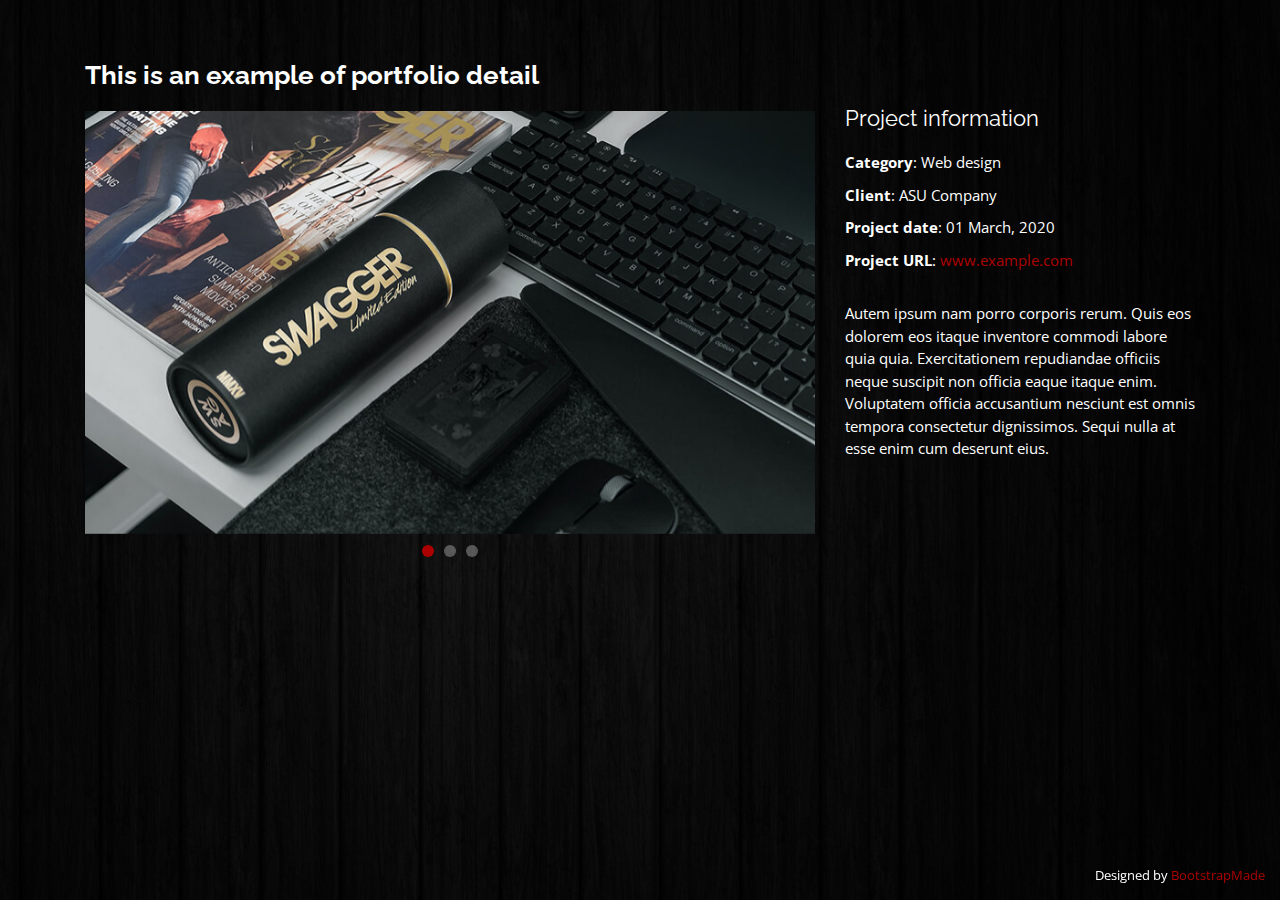
<file: portfolio-details.html>
<!DOCTYPE html>
<html lang="en">

<head>
  <meta charset="utf-8">
  <meta content="width=device-width, initial-scale=1.0" name="viewport">

  <title>Portfolio Details - Personal Bootstrap Template</title>
  <meta content="" name="description">
  <meta content="" name="keywords">

  <!-- Favicons -->
  <link href="assets/img/favicon.png" rel="icon">
  <link href="assets/img/apple-touch-icon.png" rel="apple-touch-icon">

  <!-- Google Fonts -->
  <link href="https://fonts.googleapis.com/css?family=Open+Sans:300,300i,400,400i,600,600i,700,700i|Raleway:300,300i,400,400i,500,500i,600,600i,700,700i|Poppins:300,300i,400,400i,500,500i,600,600i,700,700i" rel="stylesheet">

  <!-- Vendor CSS Files -->
  <link href="assets/vendor/bootstrap/css/bootstrap.min.css" rel="stylesheet">
  <link href="assets/vendor/icofont/icofont.min.css" rel="stylesheet">
  <link href="assets/vendor/remixicon/remixicon.css" rel="stylesheet">
  <link href="assets/vendor/owl.carousel/assets/owl.carousel.min.css" rel="stylesheet">
  <link href="assets/vendor/boxicons/css/boxicons.min.css" rel="stylesheet">
  <link href="assets/vendor/venobox/venobox.css" rel="stylesheet">

  <!-- Template Main CSS File -->
  <link href="assets/css/style.css" rel="stylesheet">

  <!-- =======================================================
  * Template Name: Personal - v2.5.1
  * Template URL: https://bootstrapmade.com/personal-free-resume-bootstrap-template/
  * Author: BootstrapMade.com
  * License: https://bootstrapmade.com/license/
  ======================================================== -->
</head>

<body>

  <main id="main">

    <!-- ======= Portfolio Details ======= -->
    <div id="portfolio-details" class="portfolio-details">
      <div class="container">

        <div class="row">

          <div class="col-lg-8">
            <h2 class="portfolio-title">This is an example of portfolio detail</h2>
            <div class="owl-carousel portfolio-details-carousel">
              <img src="assets/img/portfolio/portfolio-details-1.jpg" class="img-fluid" alt="">
              <img src="assets/img/portfolio/portfolio-details-2.jpg" class="img-fluid" alt="">
              <img src="assets/img/portfolio/portfolio-details-3.jpg" class="img-fluid" alt="">
            </div>
          </div>

          <div class="col-lg-4 portfolio-info">
            <h3>Project information</h3>
            <ul>
              <li><strong>Category</strong>: Web design</li>
              <li><strong>Client</strong>: ASU Company</li>
              <li><strong>Project date</strong>: 01 March, 2020</li>
              <li><strong>Project URL</strong>: <a href="#">www.example.com</a></li>
            </ul>

            <p>
              Autem ipsum nam porro corporis rerum. Quis eos dolorem eos itaque inventore commodi labore quia quia. Exercitationem repudiandae officiis neque suscipit non officia eaque itaque enim. Voluptatem officia accusantium nesciunt est omnis tempora consectetur dignissimos. Sequi nulla at esse enim cum deserunt eius.
            </p>
          </div>

        </div>

      </div>
    </div><!-- End Portfolio Details -->

  </main><!-- End #main -->

  <div class="credits">
    <!-- All the links in the footer should remain intact. -->
    <!-- You can delete the links only if you purchased the pro version. -->
    <!-- Licensing information: https://bootstrapmade.com/license/ -->
    <!-- Purchase the pro version with working PHP/AJAX contact form: https://bootstrapmade.com/personal-free-resume-bootstrap-template/ -->
    Designed by <a href="https://bootstrapmade.com/">BootstrapMade</a>
  </div>

  <!-- Vendor JS Files -->
  <script src="assets/vendor/jquery/jquery.min.js"></script>
  <script src="assets/vendor/bootstrap/js/bootstrap.bundle.min.js"></script>
  <script src="assets/vendor/jquery.easing/jquery.easing.min.js"></script>
  <script src="assets/vendor/php-email-form/validate.js"></script>
  <script src="assets/vendor/waypoints/jquery.waypoints.min.js"></script>
  <script src="assets/vendor/counterup/counterup.min.js"></script>
  <script src="assets/vendor/owl.carousel/owl.carousel.min.js"></script>
  <script src="assets/vendor/isotope-layout/isotope.pkgd.min.js"></script>
  <script src="assets/vendor/venobox/venobox.min.js"></script>

  <!-- Template Main JS File -->
  <script src="assets/js/main.js"></script>

</body>

</html>
</file>
<file: assets/vendor/venobox/venobox.css>
/* ------ venobox.css --------*/
.vbox-overlay *, .vbox-overlay *:before, .vbox-overlay *:after{
    -webkit-backface-visibility: hidden;
    -webkit-box-sizing:border-box;
    -moz-box-sizing:border-box;
    box-sizing:border-box;
}
.vbox-overlay * { 
    -webkit-backface-visibility: visible;
    backface-visibility: visible;
}
.vbox-overlay{
    display: -webkit-flex;
    display: flex;
    -webkit-flex-direction: column;
    flex-direction: column;
    -webkit-justify-content: center;
    justify-content: center;
    -webkit-align-items: center;
    align-items: center;
    position: fixed;
    left: 0;
    top: 0;
    bottom: 0;
    right: 0;
    z-index: 999999;
}

/* ----- navigation ----- */
.vbox-title{
    width: 100%;
    height: 40px;
    float: left;
    text-align: center;
    line-height: 28px;
    font-size: 12px;
    padding: 6px 50px;
    overflow: hidden;
    position: fixed;
    display: none;
    left: 0;
    z-index: 89;
}
.vbox-close{
    cursor: pointer;
    position: fixed;
    top: -1px;
    right: 0;
    width: 50px;
    height: 40px;
    padding: 6px;
    display: block;
    background-position:10px center;
    overflow: hidden;
    font-size: 24px;
    line-height: 1;
    text-align: center;
    z-index: 99;
}
.vbox-left{
    cursor: pointer;
    position: fixed;
    left: 0;
    height: 40px;
    overflow: hidden;
    line-height: 28px;
    font-size: 12px;
    z-index: 99;
    display: flex;
    align-items:center;
}
.vbox-num{
    display: inline-block;
    margin: 6px 0 6px 15px;
}
/* ----- Social share ----- */
.vbox-share{
    line-height: 28px;
    font-size: 12px;
    overflow: hidden;
    position: fixed;
    left: 0;
    z-index: 98;
    display: flex;
    align-items:center;
    justify-content: center;
    width: 100%;
    text-align: center;
}
.vbox-share svg{
    max-height: 28px;
    width: 28px;
    z-index: 10;
    margin-left: 12px;
    margin-top: 6px;
    margin-bottom: 6px;
    vertical-align: middle;
}


/* ----- navigation ARROWS ----- */
.vbox-next, .vbox-prev{
    position: fixed;
    top: 50%;
    margin-top: -15px;
    overflow: hidden;
    cursor: pointer;
    display: block;
    width: 45px;
    height: 45px;
    z-index: 99;
}
.vbox-next span, .vbox-prev span{
    position: relative;
    width: 20px;
    height: 20px;
    border: 2px solid transparent;
    border-top-color: #B6B6B6;
    border-right-color: #B6B6B6;
    text-indent: -100px;
    position: absolute;
    top: 8px;
    display: block;
}
.vbox-prev{
    left: 15px;
}
.vbox-next{
    right: 15px;
}
.vbox-prev span{
    left: 10px;
    -ms-transform: rotate(-135deg);
    -webkit-transform: rotate(-135deg);
    transform: rotate(-135deg);
}
.vbox-next span{
    -ms-transform: rotate(45deg);
    -webkit-transform: rotate(45deg);
    transform: rotate(45deg);
    right: 10px;
}
/* ------- inline window ------ */
.vbox-inline{
    width: 420px;
    height: 315px;
    height: 70vh;
    padding: 10px;
    background: #fff;
    margin: 0 auto;
    overflow: auto;
    text-align: left;
}
/* ------- Video & iFrames window ------ */
.venoframe{
    max-width: 100%;
    width: 100%;
    border: none;
    width: 100%;
    height: 260px;
    height: 70vh;
}
.venoframe.vbvid{
    height: 260px;
}
@media (min-width: 768px) {
    .venoframe, .vbox-inline{
        width: 90%;
        height: 360px;
        height: 70vh;
    }
    .venoframe.vbvid{
        width: 640px;
        height: 360px;
    }
}
@media (min-width: 992px) {
    .venoframe, .vbox-inline{
        max-width: 1200px;
        width: 80%;
        height: 540px;
        height: 70vh;
    }
    .venoframe.vbvid{
        width: 960px;
        height: 540px;
    }
}
/* 
Please do NOT edit this part! 
or at least read this note: http://i.imgur.com/7C0ws9e.gif
*/
.vbox-open{
    overflow: hidden;
}
.vbox-container{
    position: absolute;
    left: 0;
    right: 0;
    top: 0;
    bottom: 0;
    overflow-x: hidden;
    overflow-y: scroll;
    overflow-scrolling: touch;
    -webkit-overflow-scrolling: touch;
    z-index: 20;
    max-height: 100%;

}

.vbox-content{
    text-align: center;
    float: left;
    width: 100%;
    position: relative;
    overflow: hidden;
    padding: 20px 4%;
}
.vbox-container img{
    max-width: 100%;
    height: auto;
}
.vbox-figlio{
    box-shadow: 0 0 12px rgba(0,0,0,0.19), 0 6px 6px rgba(0,0,0,0.23);
    max-width: 100%;
    text-align: initial;
}
img.vbox-figlio{
    -webkit-user-select: none;
-khtml-user-select: none;
-moz-user-select: none;
-o-user-select: none;
user-select: none;
}
.vbox-content.swipe-left{
    margin-left: -200px !important;
}
.vbox-content.swipe-right{
    margin-left: 200px !important;
}
.vbox-animated{
    webkit-transition: margin 300ms ease-out;
    transition: margin 300ms ease-out;
}

/* ---------- preloader ----------
 * SPINKIT 
 * http://tobiasahlin.com/spinkit/
-------------------------------- */
.sk-double-bounce,.sk-rotating-plane{width:40px;height:40px;margin:40px auto}.sk-rotating-plane{background-color:#333;-webkit-animation:sk-rotatePlane 1.2s infinite ease-in-out;animation:sk-rotatePlane 1.2s infinite ease-in-out}@-webkit-keyframes sk-rotatePlane{0%{-webkit-transform:perspective(120px) rotateX(0) rotateY(0);transform:perspective(120px) rotateX(0) rotateY(0)}50%{-webkit-transform:perspective(120px) rotateX(-180.1deg) rotateY(0);transform:perspective(120px) rotateX(-180.1deg) rotateY(0)}100%{-webkit-transform:perspective(120px) rotateX(-180deg) rotateY(-179.9deg);transform:perspective(120px) rotateX(-180deg) rotateY(-179.9deg)}}@keyframes sk-rotatePlane{0%{-webkit-transform:perspective(120px) rotateX(0) rotateY(0);transform:perspective(120px) rotateX(0) rotateY(0)}50%{-webkit-transform:perspective(120px) rotateX(-180.1deg) rotateY(0);transform:perspective(120px) rotateX(-180.1deg) rotateY(0)}100%{-webkit-transform:perspective(120px) rotateX(-180deg) rotateY(-179.9deg);transform:perspective(120px) rotateX(-180deg) rotateY(-179.9deg)}}.sk-double-bounce{position:relative}.sk-double-bounce .sk-child{width:100%;height:100%;border-radius:50%;background-color:#333;opacity:.6;position:absolute;top:0;left:0;-webkit-animation:sk-doubleBounce 2s infinite ease-in-out;animation:sk-doubleBounce 2s infinite ease-in-out}.sk-chasing-dots .sk-child,.sk-spinner-pulse,.sk-three-bounce .sk-child{background-color:#333;border-radius:100%}.sk-double-bounce .sk-double-bounce2{-webkit-animation-delay:-1s;animation-delay:-1s}@-webkit-keyframes sk-doubleBounce{0%,100%{-webkit-transform:scale(0);transform:scale(0)}50%{-webkit-transform:scale(1);transform:scale(1)}}@keyframes sk-doubleBounce{0%,100%{-webkit-transform:scale(0);transform:scale(0)}50%{-webkit-transform:scale(1);transform:scale(1)}}.sk-wave{margin:40px auto;width:50px;height:40px;text-align:center;font-size:10px}.sk-wave .sk-rect{background-color:#333;height:100%;width:6px;display:inline-block;-webkit-animation:sk-waveStretchDelay 1.2s infinite ease-in-out;animation:sk-waveStretchDelay 1.2s infinite ease-in-out}.sk-wave .sk-rect1{-webkit-animation-delay:-1.2s;animation-delay:-1.2s}.sk-wave .sk-rect2{-webkit-animation-delay:-1.1s;animation-delay:-1.1s}.sk-wave .sk-rect3{-webkit-animation-delay:-1s;animation-delay:-1s}.sk-wave .sk-rect4{-webkit-animation-delay:-.9s;animation-delay:-.9s}.sk-wave .sk-rect5{-webkit-animation-delay:-.8s;animation-delay:-.8s}@-webkit-keyframes sk-waveStretchDelay{0%,100%,40%{-webkit-transform:scaleY(.4);transform:scaleY(.4)}20%{-webkit-transform:scaleY(1);transform:scaleY(1)}}@keyframes sk-waveStretchDelay{0%,100%,40%{-webkit-transform:scaleY(.4);transform:scaleY(.4)}20%{-webkit-transform:scaleY(1);transform:scaleY(1)}}.sk-wandering-cubes{margin:40px auto;width:40px;height:40px;position:relative}.sk-wandering-cubes .sk-cube{background-color:#333;width:10px;height:10px;position:absolute;top:0;left:0;-webkit-animation:sk-wanderingCube 1.8s ease-in-out -1.8s infinite both;animation:sk-wanderingCube 1.8s ease-in-out -1.8s infinite both}.sk-chasing-dots,.sk-spinner-pulse{width:40px;height:40px;margin:40px auto}.sk-wandering-cubes .sk-cube2{-webkit-animation-delay:-.9s;animation-delay:-.9s}@-webkit-keyframes sk-wanderingCube{0%{-webkit-transform:rotate(0);transform:rotate(0)}25%{-webkit-transform:translateX(30px) rotate(-90deg) scale(.5);transform:translateX(30px) rotate(-90deg) scale(.5)}50%{-webkit-transform:translateX(30px) translateY(30px) rotate(-179deg);transform:translateX(30px) translateY(30px) rotate(-179deg)}50.1%{-webkit-transform:translateX(30px) translateY(30px) rotate(-180deg);transform:translateX(30px) translateY(30px) rotate(-180deg)}75%{-webkit-transform:translateX(0) translateY(30px) rotate(-270deg) scale(.5);transform:translateX(0) translateY(30px) rotate(-270deg) scale(.5)}100%{-webkit-transform:rotate(-360deg);transform:rotate(-360deg)}}@keyframes sk-wanderingCube{0%{-webkit-transform:rotate(0);transform:rotate(0)}25%{-webkit-transform:translateX(30px) rotate(-90deg) scale(.5);transform:translateX(30px) rotate(-90deg) scale(.5)}50%{-webkit-transform:translateX(30px) translateY(30px) rotate(-179deg);transform:translateX(30px) translateY(30px) rotate(-179deg)}50.1%{-webkit-transform:translateX(30px) translateY(30px) rotate(-180deg);transform:translateX(30px) translateY(30px) rotate(-180deg)}75%{-webkit-transform:translateX(0) translateY(30px) rotate(-270deg) scale(.5);transform:translateX(0) translateY(30px) rotate(-270deg) scale(.5)}100%{-webkit-transform:rotate(-360deg);transform:rotate(-360deg)}}.sk-spinner-pulse{-webkit-animation:sk-pulseScaleOut 1s infinite ease-in-out;animation:sk-pulseScaleOut 1s infinite ease-in-out}@-webkit-keyframes sk-pulseScaleOut{0%{-webkit-transform:scale(0);transform:scale(0)}100%{-webkit-transform:scale(1);transform:scale(1);opacity:0}}@keyframes sk-pulseScaleOut{0%{-webkit-transform:scale(0);transform:scale(0)}100%{-webkit-transform:scale(1);transform:scale(1);opacity:0}}.sk-chasing-dots{position:relative;text-align:center;-webkit-animation:sk-chasingDotsRotate 2s infinite linear;animation:sk-chasingDotsRotate 2s infinite linear}.sk-chasing-dots .sk-child{width:60%;height:60%;display:inline-block;position:absolute;top:0;-webkit-animation:sk-chasingDotsBounce 2s infinite ease-in-out;animation:sk-chasingDotsBounce 2s infinite ease-in-out}.sk-chasing-dots .sk-dot2{top:auto;bottom:0;-webkit-animation-delay:-1s;animation-delay:-1s}@-webkit-keyframes sk-chasingDotsRotate{100%{-webkit-transform:rotate(360deg);transform:rotate(360deg)}}@keyframes sk-chasingDotsRotate{100%{-webkit-transform:rotate(360deg);transform:rotate(360deg)}}@-webkit-keyframes sk-chasingDotsBounce{0%,100%{-webkit-transform:scale(0);transform:scale(0)}50%{-webkit-transform:scale(1);transform:scale(1)}}@keyframes sk-chasingDotsBounce{0%,100%{-webkit-transform:scale(0);transform:scale(0)}50%{-webkit-transform:scale(1);transform:scale(1)}}.sk-three-bounce{margin:40px auto;width:80px;text-align:center}.sk-three-bounce .sk-child{width:20px;height:20px;display:inline-block;-webkit-animation:sk-three-bounce 1.4s ease-in-out 0s infinite both;animation:sk-three-bounce 1.4s ease-in-out 0s infinite both}.sk-circle .sk-child:before,.sk-fading-circle .sk-circle:before{display:block;border-radius:100%;content:'';background-color:#333}.sk-three-bounce .sk-bounce1{-webkit-animation-delay:-.32s;animation-delay:-.32s}.sk-three-bounce .sk-bounce2{-webkit-animation-delay:-.16s;animation-delay:-.16s}@-webkit-keyframes sk-three-bounce{0%,100%,80%{-webkit-transform:scale(0);transform:scale(0)}40%{-webkit-transform:scale(1);transform:scale(1)}}@keyframes sk-three-bounce{0%,100%,80%{-webkit-transform:scale(0);transform:scale(0)}40%{-webkit-transform:scale(1);transform:scale(1)}}.sk-circle{margin:40px auto;width:40px;height:40px;position:relative}.sk-circle .sk-child{width:100%;height:100%;position:absolute;left:0;top:0}.sk-circle .sk-child:before{margin:0 auto;width:15%;height:15%;-webkit-animation:sk-circleBounceDelay 1.2s infinite ease-in-out both;animation:sk-circleBounceDelay 1.2s infinite ease-in-out both}.sk-circle .sk-circle2{-webkit-transform:rotate(30deg);-ms-transform:rotate(30deg);transform:rotate(30deg)}.sk-circle .sk-circle3{-webkit-transform:rotate(60deg);-ms-transform:rotate(60deg);transform:rotate(60deg)}.sk-circle .sk-circle4{-webkit-transform:rotate(90deg);-ms-transform:rotate(90deg);transform:rotate(90deg)}.sk-circle .sk-circle5{-webkit-transform:rotate(120deg);-ms-transform:rotate(120deg);transform:rotate(120deg)}.sk-circle .sk-circle6{-webkit-transform:rotate(150deg);-ms-transform:rotate(150deg);transform:rotate(150deg)}.sk-circle .sk-circle7{-webkit-transform:rotate(180deg);-ms-transform:rotate(180deg);transform:rotate(180deg)}.sk-circle .sk-circle8{-webkit-transform:rotate(210deg);-ms-transform:rotate(210deg);transform:rotate(210deg)}.sk-circle .sk-circle9{-webkit-transform:rotate(240deg);-ms-transform:rotate(240deg);transform:rotate(240deg)}.sk-circle .sk-circle10{-webkit-transform:rotate(270deg);-ms-transform:rotate(270deg);transform:rotate(270deg)}.sk-circle .sk-circle11{-webkit-transform:rotate(300deg);-ms-transform:rotate(300deg);transform:rotate(300deg)}.sk-circle .sk-circle12{-webkit-transform:rotate(330deg);-ms-transform:rotate(330deg);transform:rotate(330deg)}.sk-circle .sk-circle2:before{-webkit-animation-delay:-1.1s;animation-delay:-1.1s}.sk-circle .sk-circle3:before{-webkit-animation-delay:-1s;animation-delay:-1s}.sk-circle .sk-circle4:before{-webkit-animation-delay:-.9s;animation-delay:-.9s}.sk-circle .sk-circle5:before{-webkit-animation-delay:-.8s;animation-delay:-.8s}.sk-circle .sk-circle6:before{-webkit-animation-delay:-.7s;animation-delay:-.7s}.sk-circle .sk-circle7:before{-webkit-animation-delay:-.6s;animation-delay:-.6s}.sk-circle .sk-circle8:before{-webkit-animation-delay:-.5s;animation-delay:-.5s}.sk-circle .sk-circle9:before{-webkit-animation-delay:-.4s;animation-delay:-.4s}.sk-circle .sk-circle10:before{-webkit-animation-delay:-.3s;animation-delay:-.3s}.sk-circle .sk-circle11:before{-webkit-animation-delay:-.2s;animation-delay:-.2s}.sk-circle .sk-circle12:before{-webkit-animation-delay:-.1s;animation-delay:-.1s}@-webkit-keyframes sk-circleBounceDelay{0%,100%,80%{-webkit-transform:scale(0);transform:scale(0)}40%{-webkit-transform:scale(1);transform:scale(1)}}@keyframes sk-circleBounceDelay{0%,100%,80%{-webkit-transform:scale(0);transform:scale(0)}40%{-webkit-transform:scale(1);transform:scale(1)}}.sk-cube-grid{width:40px;height:40px;margin:40px auto}.sk-cube-grid .sk-cube{width:33.33%;height:33.33%;background-color:#333;float:left;-webkit-animation:sk-cubeGridScaleDelay 1.3s infinite ease-in-out;animation:sk-cubeGridScaleDelay 1.3s infinite ease-in-out}.sk-cube-grid .sk-cube1{-webkit-animation-delay:.2s;animation-delay:.2s}.sk-cube-grid .sk-cube2{-webkit-animation-delay:.3s;animation-delay:.3s}.sk-cube-grid .sk-cube3{-webkit-animation-delay:.4s;animation-delay:.4s}.sk-cube-grid .sk-cube4{-webkit-animation-delay:.1s;animation-delay:.1s}.sk-cube-grid .sk-cube5{-webkit-animation-delay:.2s;animation-delay:.2s}.sk-cube-grid .sk-cube6{-webkit-animation-delay:.3s;animation-delay:.3s}.sk-cube-grid .sk-cube7{-webkit-animation-delay:0ms;animation-delay:0ms}.sk-cube-grid .sk-cube8{-webkit-animation-delay:.1s;animation-delay:.1s}.sk-cube-grid .sk-cube9{-webkit-animation-delay:.2s;animation-delay:.2s}@-webkit-keyframes sk-cubeGridScaleDelay{0%,100%,70%{-webkit-transform:scale3D(1,1,1);transform:scale3D(1,1,1)}35%{-webkit-transform:scale3D(0,0,1);transform:scale3D(0,0,1)}}@keyframes sk-cubeGridScaleDelay{0%,100%,70%{-webkit-transform:scale3D(1,1,1);transform:scale3D(1,1,1)}35%{-webkit-transform:scale3D(0,0,1);transform:scale3D(0,0,1)}}.sk-fading-circle{margin:40px auto;width:40px;height:40px;position:relative}.sk-fading-circle .sk-circle{width:100%;height:100%;position:absolute;left:0;top:0}.sk-fading-circle .sk-circle:before{margin:0 auto;width:15%;height:15%;-webkit-animation:sk-circleFadeDelay 1.2s infinite ease-in-out both;animation:sk-circleFadeDelay 1.2s infinite ease-in-out both}.sk-fading-circle .sk-circle2{-webkit-transform:rotate(30deg);-ms-transform:rotate(30deg);transform:rotate(30deg)}.sk-fading-circle .sk-circle3{-webkit-transform:rotate(60deg);-ms-transform:rotate(60deg);transform:rotate(60deg)}.sk-fading-circle .sk-circle4{-webkit-transform:rotate(90deg);-ms-transform:rotate(90deg);transform:rotate(90deg)}.sk-fading-circle .sk-circle5{-webkit-transform:rotate(120deg);-ms-transform:rotate(120deg);transform:rotate(120deg)}.sk-fading-circle .sk-circle6{-webkit-transform:rotate(150deg);-ms-transform:rotate(150deg);transform:rotate(150deg)}.sk-fading-circle .sk-circle7{-webkit-transform:rotate(180deg);-ms-transform:rotate(180deg);transform:rotate(180deg)}.sk-fading-circle .sk-circle8{-webkit-transform:rotate(210deg);-ms-transform:rotate(210deg);transform:rotate(210deg)}.sk-fading-circle .sk-circle9{-webkit-transform:rotate(240deg);-ms-transform:rotate(240deg);transform:rotate(240deg)}.sk-fading-circle .sk-circle10{-webkit-transform:rotate(270deg);-ms-transform:rotate(270deg);transform:rotate(270deg)}.sk-fading-circle .sk-circle11{-webkit-transform:rotate(300deg);-ms-transform:rotate(300deg);transform:rotate(300deg)}.sk-fading-circle .sk-circle12{-webkit-transform:rotate(330deg);-ms-transform:rotate(330deg);transform:rotate(330deg)}.sk-fading-circle .sk-circle2:before{-webkit-animation-delay:-1.1s;animation-delay:-1.1s}.sk-fading-circle .sk-circle3:before{-webkit-animation-delay:-1s;animation-delay:-1s}.sk-fading-circle .sk-circle4:before{-webkit-animation-delay:-.9s;animation-delay:-.9s}.sk-fading-circle .sk-circle5:before{-webkit-animation-delay:-.8s;animation-delay:-.8s}.sk-fading-circle .sk-circle6:before{-webkit-animation-delay:-.7s;animation-delay:-.7s}.sk-fading-circle .sk-circle7:before{-webkit-animation-delay:-.6s;animation-delay:-.6s}.sk-fading-circle .sk-circle8:before{-webkit-animation-delay:-.5s;animation-delay:-.5s}.sk-fading-circle .sk-circle9:before{-webkit-animation-delay:-.4s;animation-delay:-.4s}.sk-fading-circle .sk-circle10:before{-webkit-animation-delay:-.3s;animation-delay:-.3s}.sk-fading-circle .sk-circle11:before{-webkit-animation-delay:-.2s;animation-delay:-.2s}.sk-fading-circle .sk-circle12:before{-webkit-animation-delay:-.1s;animation-delay:-.1s}@-webkit-keyframes sk-circleFadeDelay{0%,100%,39%{opacity:0}40%{opacity:1}}@keyframes sk-circleFadeDelay{0%,100%,39%{opacity:0}40%{opacity:1}}.sk-folding-cube{margin:40px auto;width:40px;height:40px;position:relative;-webkit-transform:rotateZ(45deg);transform:rotateZ(45deg)}.sk-folding-cube .sk-cube{float:left;width:50%;height:50%;position:relative;-webkit-transform:scale(1.1);-ms-transform:scale(1.1);transform:scale(1.1)}.sk-folding-cube .sk-cube:before{content:'';position:absolute;top:0;left:0;width:100%;height:100%;background-color:#333;-webkit-animation:sk-foldCubeAngle 2.4s infinite linear both;animation:sk-foldCubeAngle 2.4s infinite linear both;-webkit-transform-origin:100% 100%;-ms-transform-origin:100% 100%;transform-origin:100% 100%}.sk-folding-cube .sk-cube2{-webkit-transform:scale(1.1) rotateZ(90deg);transform:scale(1.1) rotateZ(90deg)}.sk-folding-cube .sk-cube3{-webkit-transform:scale(1.1) rotateZ(180deg);transform:scale(1.1) rotateZ(180deg)}.sk-folding-cube .sk-cube4{-webkit-transform:scale(1.1) rotateZ(270deg);transform:scale(1.1) rotateZ(270deg)}.sk-folding-cube .sk-cube2:before{-webkit-animation-delay:.3s;animation-delay:.3s}.sk-folding-cube .sk-cube3:before{-webkit-animation-delay:.6s;animation-delay:.6s}.sk-folding-cube .sk-cube4:before{-webkit-animation-delay:.9s;animation-delay:.9s}@-webkit-keyframes sk-foldCubeAngle{0%,10%{-webkit-transform:perspective(140px) rotateX(-180deg);transform:perspective(140px) rotateX(-180deg);opacity:0}25%,75%{-webkit-transform:perspective(140px) rotateX(0);transform:perspective(140px) rotateX(0);opacity:1}100%,90%{-webkit-transform:perspective(140px) rotateY(180deg);transform:perspective(140px) rotateY(180deg);opacity:0}}@keyframes sk-foldCubeAngle{0%,10%{-webkit-transform:perspective(140px) rotateX(-180deg);transform:perspective(140px) rotateX(-180deg);opacity:0}25%,75%{-webkit-transform:perspective(140px) rotateX(0);transform:perspective(140px) rotateX(0);opacity:1}100%,90%{-webkit-transform:perspective(140px) rotateY(180deg);transform:perspective(140px) rotateY(180deg);opacity:0}}
</file>
<file: assets/css/style.css>
/**
* Template Name: Personal - v2.5.1
* Template URL: https://bootstrapmade.com/personal-free-resume-bootstrap-template/
* Author: BootstrapMade.com
* License: https://bootstrapmade.com/license/
*/

/*--------------------------------------------------------------
# General
--------------------------------------------------------------*/
body {
  font-family: "Open Sans", sans-serif;
  background-color: #040404;
  color: #fff;
  position: relative;
  background: transparent;
}

body::before {
  content: "";
  position: fixed;
  background: #040404 url("../img/bg2.jpg") top right no-repeat;
  background-size: cover;
  left: 0;
  right: 0;
  top: 0;
  height: 100vh;
  z-index: -1;
}

@media (min-width: 1024px) {
  body::before {
    background-attachment: fixed;
  }
}

a {
  color: #ad0101;
}

a:hover {
  color: #e80000;
  text-decoration: none;
}

h1, h2, h3, h4, h5, h6 {
  font-family: "Raleway", sans-serif;
}



/*--------------------------------------------------------------
# Preloader
--------------------------------------------------------------*/
#preloader {
  position: fixed;
  top: 0;
  left: 0;
  right: 0;
  bottom: 0;
  z-index: 9999;
  overflow: hidden;
  background: #fff;
}

#preloader:before {
  content: "";
  position: fixed;
  top: calc(50% - 30px);
  left: calc(50% - 30px);
  border: 6px solid #bb0505;
  border-top-color: #fff;
  border-bottom-color: #fff;
  border-radius: 50%;
  width: 60px;
  height: 60px;
  -webkit-animation: animate-preloader 1s linear infinite;
  animation: animate-preloader 1s linear infinite;
}

@-webkit-keyframes animate-preloader {
  0% {
    transform: rotate(0deg);
  }
  100% {
    transform: rotate(360deg);
  }
}

@keyframes animate-preloader {
  0% {
    transform: rotate(0deg);
  }
  100% {
    transform: rotate(360deg);
  }
}

/*--------------------------------------------------------------
# Disable aos animation delay on mobile devices
--------------------------------------------------------------*/
@media screen and (max-width: 768px) {
  [data-aos-delay] {
    transition-delay: 0 !important;
  }
}




/*--------------------------------------------------------------
# Header
--------------------------------------------------------------*/
#header {
  transition: ease-in-out 0.3s;
  position: relative;
  height: 100vh;
  display: flex;
  align-items: center;
  z-index: 997;
  overflow-y: auto;
}

#header * {
  transition: ease-in-out 0.3s;
}

#header h1 {
  font-size: 48px;
  letter-spacing: 7px;
  margin: 0;
  padding: 0;
  line-height: 1;
  font-weight: 700;
  font-family: "Poppins", sans-serif;
}

#header h1 a, #header h1 a:hover {
  color: #fff;
  line-height: 1;
  display: inline-block;
}

#header h2 {
  font-size: 24px;
  margin-top: 20px;
  color: rgba(255, 255, 255, 0.8);
}

#header h2 span {
  color: #fff;
  border-bottom: 2px solid #ad0101;
  padding-bottom: 6px;
}

#header img {
  padding: 0;
  margin: 0;
}

#header .social-links {
  margin-top: 40px;
  display: flex;
}

#header .social-links a {
  font-size: 16px;
  display: flex;
  justify-content: center;
  align-items: center;
  background: rgba(255, 255, 255, 0.1);
  color: #fff;
  line-height: 1;
  margin-right: 8px;
  border-radius: 50%;
  width: 40px;
  height: 40px;
}

#header .social-links a:hover {
  background: #ad0101;
}

@media (max-width: 992px) {
  #header h1 {
    font-size: 36px;
  }
  #header h2 {
    font-size: 20px;
    line-height: 30px;
  }
  #header .social-links {
    margin-top: 15px;
  }
  #header .container {
    display: flex;
    flex-direction: column;
    align-items: center;
  }
}

/*--------------------------------------------------------------
# Navigation Menu
--------------------------------------------------------------*/
/* Desktop Navigation */
.nav-menu {
  margin-top: 35px;
}

.nav-menu ul {
  display: flex;
  margin: 0;
  padding: 0;
  list-style: none;
}

.nav-menu li + li {
  margin-left: 30px;
}

.nav-menu a {
  display: block;
  position: relative;
  color: rgba(255, 255, 255, 0.7);
  font-size: 16px;
  font-family: "Poppins", sans-serif;
  font-weight: 400;
}

.nav-menu a:before {
  content: "";
  position: absolute;
  width: 0;
  height: 2px;
  bottom: -4px;
  left: 0;
  background-color: #ad0101;
  visibility: hidden;
  width: 0px;
  transition: all 0.3s ease-in-out 0s;
}

.nav-menu a:hover:before, .nav-menu li:hover > a:before, .nav-menu .active > a:before {
  visibility: visible;
  width: 25px;
}

.nav-menu a:hover, .nav-menu .active > a, .nav-menu li:hover > a {
  color: #fff;
  text-decoration: none;
}

/* Mobile Navigation */
.mobile-nav-toggle {
  position: fixed;
  right: 15px;
  top: 15px;
  z-index: 9998;
  border: 0;
  background: none;
  font-size: 24px;
  transition: all 0.4s;
  outline: none !important;
  line-height: 1;
  cursor: pointer;
  text-align: right;
}

.mobile-nav-toggle i {
  color: #fff;
}

.mobile-nav {
  position: fixed;
  top: 55px;
  right: 15px;
  bottom: 15px;
  left: 15px;
  z-index: 9999;
  overflow-y: auto;
  background: rgba(0, 0, 0, 0.7);
  transition: ease-in-out 0.2s;
  opacity: 0;
  visibility: hidden;
  border-radius: 10px;
  padding: 10px 0;
  border: 2px solid rgba(255, 255, 255, 0.12);
}

.mobile-nav * {
  margin: 0;
  padding: 0;
  list-style: none;
}

.mobile-nav a {
  display: block;
  position: relative;
  color: #fff;
  padding: 10px 20px;
  font-weight: 500;
  outline: none;
}

.mobile-nav a:hover, .mobile-nav .active > a, .mobile-nav li:hover > a {
  color: #ad0101;
  text-decoration: none;
}

.mobile-nav-overly {
  width: 100%;
  height: 100%;
  z-index: 9997;
  top: 0;
  left: 0;
  position: fixed;
  background: rgba(9, 9, 9, 0.6);
  overflow: hidden;
  display: none;
  transition: ease-in-out 0.2s;
}

.mobile-nav-active {
  overflow: hidden;
}

.mobile-nav-active .mobile-nav {
  opacity: 1;
  visibility: visible;
}

.mobile-nav-active .mobile-nav-toggle i {
  color: #fff;
}

/* Header Top */
#header.header-top {
  height: 80px;
  position: fixed;
  left: 0;
  top: 0;
  right: 0;
  background: rgba(0, 0, 0, 0.9);
}

#header.header-top .social-links, #header.header-top h2 {
  display: none;
}

#header.header-top h1 {
  margin-right: auto;
  font-size: 36px;
}

#header.header-top .container {
  display: flex;
  align-items: center;
}

#header.header-top .nav-menu {
  margin: 0;
}

@media (max-width: 768px) {
  #header.header-top {
    height: 60px;
  }
  #header.header-top h1 {
    font-size: 26px;
  }
}
/*--------------------------------------------------------------
# Hero Section
--------------------------------------------------------------*/
#hero p {
  color: #bcbcbc;
  margin: 15px 0 0 0;
  font-size: 26px;
  font-family: "Poppins", sans-serif;
}

#header h2 span {
  color: #a90000;
  letter-spacing: 1px;
}

/*--------------------------------------------------------------
# Sections General
--------------------------------------------------------------*/
section {
  overflow: hidden;
  position: absolute;
  width: 100%;
  top: 140px;
  bottom: 100%;
  opacity: 0;
  transition: ease-in-out 0.4s;
  z-index: 2;
}

section.section-show {
  top: 100px;
  bottom: auto;
  opacity: 1;
  padding-bottom: 45px;
}

section .container {
  background: rgba(0, 0, 0, 0.9);
  padding: 30px;
}

@media (max-width: 768px) {
  section {
    top: 120px;
  }
  section.section-show {
    top: 80px;
  }
}

.section-title h2 {
  font-size: 14px;
  font-weight: 500;
  padding: 0;
  line-height: 1px;
  margin: 0 0 20px 0;
  letter-spacing: 2px;
  text-transform: uppercase;
  color: #aaaaaa;
  font-family: "Poppins", sans-serif;
}

.section-title h2::after {
  content: "";
  width: 120px;
  height: 1px;
  display: inline-block;
  background: #ed0000;
  margin: 4px 10px;
}

.section-title p {
  margin: 0;
  margin: -15px 0 15px 0;
  font-size: 36px;
  font-weight: 700;
  text-transform: uppercase;
  font-family: "Poppins", sans-serif;
  color: #fff;
}

/*--------------------------------------------------------------
# About
--------------------------------------------------------------*/
.about-me .content h3 {
  font-weight: 700;
  font-size: 26px;
  color: #ad0101;
}

.about-me .content ul {
  list-style: none;
  padding: 0;
}

.about-me .content ul li {
  padding-bottom: 10px;
}

.about-me .content ul i {
  font-size: 20px;
  padding-right: 2px;
  color: #ad0101;
}

.about-me .content p:last-child {
  margin-bottom: 0;
}

/*--------------------------------------------------------------
# Counts
--------------------------------------------------------------*/
.counts {
  padding: 70px 0 60px;
}

.counts .count-box {
  padding: 30px 30px 25px 30px;
  width: 100%;
  position: relative;
  text-align: center;
  background: rgba(255, 255, 255, 0.08);
}

.counts .count-box i {
  position: absolute;
  top: -25px;
  left: 50%;
  transform: translateX(-50%);
  font-size: 24px;
  background: rgba(255, 255, 255, 0.1);
  padding: 12px;
  color: #ad0101;
  border-radius: 50px;
}

.counts .count-box span {
  font-size: 36px;
  display: block;
  font-weight: 600;
  color: #fff;
}

.counts .count-box p {
  padding: 0;
  margin: 0;
  font-family: "Raleway", sans-serif;
  font-size: 14px;
}

/*--------------------------------------------------------------
# Skills
--------------------------------------------------------------*/
.skills .progress {
  height: 50px;
  display: block;
  background: none;
}

.skills .progress .skill {
  padding: 10px 0;
  margin: 0 0 6px 0;
  text-transform: uppercase;
  display: block;
  font-weight: 600;
  font-family: "Poppins", sans-serif;
  color: #fff;
}

.skills .progress .skill .val {
  float: right;
  font-style: normal;
}

.skills .progress-bar-wrap {
  background: rgba(255, 255, 255, 0.15);
}

.skills .progress-bar {
  width: 1px;
  height: 10px;
  transition: .9s;
  background-color: #ad0101;
}

/*--------------------------------------------------------------
# Interests
--------------------------------------------------------------*/
.interests .icon-box {
  display: flex;
  align-items: center;
  padding: 20px;
  background: rgba(255, 255, 255, 0.08);
  transition: ease-in-out 0.3s;
}

.interests .icon-box i {
  font-size: 32px;
  padding-right: 10px;
  line-height: 1;
}

.interests .icon-box h3 {
  font-weight: 700;
  margin: 0;
  padding: 0;
  line-height: 1;
  font-size: 16px;
  color: #fff;
}

.interests .icon-box:hover {
  background: rgba(255, 255, 255, 0.12);
}

/*--------------------------------------------------------------
# Testimonials
--------------------------------------------------------------*/
.testimonials .testimonial-item {
  box-sizing: content-box;
  min-height: 320px;
}

.testimonials .testimonial-item .testimonial-img {
  width: 90px;
  border-radius: 50%;
  margin: -40px 0 0 40px;
  position: relative;
  z-index: 2;
  border: 6px solid rgba(255, 255, 255, 0.12);
}

.testimonials .testimonial-item h3 {
  font-size: 18px;
  font-weight: bold;
  margin: 10px 0 5px 45px;
  color: #fff;
}

.testimonials .testimonial-item h4 {
  font-size: 14px;
  color: #999;
  margin: 0 0 0 45px;
}

.testimonials .testimonial-item .quote-icon-left, .testimonials .testimonial-item .quote-icon-right {
  color: rgba(255, 255, 255, 0.25);
  font-size: 26px;
}

.testimonials .testimonial-item .quote-icon-left {
  display: inline-block;
  left: -5px;
  position: relative;
}

.testimonials .testimonial-item .quote-icon-right {
  display: inline-block;
  right: -5px;
  position: relative;
  top: 10px;
}

.testimonials .testimonial-item p {
  font-style: italic;
  margin: 0 15px 0 15px;
  padding: 20px 20px 60px 20px;
  background: rgba(255, 255, 255, 0.1);
  position: relative;
  border-radius: 6px;
  position: relative;
  z-index: 1;
}

.testimonials .owl-nav, .testimonials .owl-dots {
  margin-top: 5px;
  text-align: center;
}

.testimonials .owl-dot {
  display: inline-block;
  margin: 0 5px;
  width: 12px;
  height: 12px;
  border-radius: 50%;
  background-color: rgba(255, 255, 255, 0.3) !important;
}

.testimonials .owl-dot.active {
  background-color: #ad0101 !important;
}

@media (max-width: 767px) {
  .testimonials {
    margin: 30px 10px;
  }
}

/*--------------------------------------------------------------
# Resume
--------------------------------------------------------------*/
.resume .resume-title {
  font-size: 26px;
  font-weight: 700;
  margin-top: 20px;
  margin-bottom: 20px;
  color: #fff;
}

.resume .resume-item {
  padding: 0 0 20px 20px;
  margin-top: -2px;
  border-left: 2px solid rgba(255, 255, 255, 0.2);
  position: relative;
}

.resume .resume-item h4 {
  line-height: 18px;
  font-size: 18px;
  font-weight: 600;
  text-transform: uppercase;
  font-family: "Poppins", sans-serif;
  color: #ad0101;
  margin-bottom: 10px;
}

.resume .resume-item h5 {
  font-size: 16px;
  background: rgba(255, 255, 255, 0.15);
  padding: 5px 15px;
  display: inline-block;
  font-weight: 600;
  margin-bottom: 10px;
}

.resume .resume-item ul {
  padding-left: 20px;
}

.resume .resume-item ul li {
  padding-bottom: 10px;
}

.resume .resume-item:last-child {
  padding-bottom: 0;
}

.resume .resume-item::before {
  content: "";
  position: absolute;
  width: 16px;
  height: 16px;
  border-radius: 50px;
  left: -9px;
  top: 0;
  background: #ad0101;
  border: 2px solid #ad0101;
}

/*--------------------------------------------------------------
# Services
--------------------------------------------------------------*/
.services .icon-box {
  text-align: center;
  background: rgba(204, 204, 204, 0.1);
  padding: 80px 20px;
  transition: all ease-in-out 0.3s;
}

.services .icon-box .icon {
  margin: 0 auto;
  width: 64px;
  height: 64px;
  background: #ad0101;
  border-radius: 5px;
  transition: all .3s ease-out 0s;
  display: flex;
  align-items: center;
  justify-content: center;
  margin-bottom: 20px;
  transform-style: preserve-3d;
}

.services .icon-box .icon i {
  color: #fff;
  font-size: 28px;
}

.services .icon-box .icon::before {
  position: absolute;
  content: '';
  left: -8px;
  top: -8px;
  height: 100%;
  width: 100%;
  background: rgba(255, 255, 255, 0.15);
  border-radius: 5px;
  transition: all .3s ease-out 0s;
  transform: translateZ(-1px);
}

.services .icon-box h4 {
  font-weight: 700;
  margin-bottom: 15px;
  font-size: 24px;
}

.services .icon-box h4 a {
  color: #fff;
}

.services .icon-box p {
  line-height: 24px;
  font-size: 14px;
  margin-bottom: 0;
}

.services .icon-box:hover {
  background: #ad0101;
  border-color: #ad0101;
}

.services .icon-box:hover .icon {
  background: #fff;
}

.services .icon-box:hover .icon i {
  color: #ad0101;
}

.services .icon-box:hover .icon::before {
  background: #e80000;
}

.services .icon-box:hover h4 a, .services .icon-box:hover p {
  color: #fff;
}

/*--------------------------------------------------------------
# Portfolio
--------------------------------------------------------------*/
.portfolio .portfolio-item {
  margin-bottom: 30px;
}

.portfolio #portfolio-flters {
  padding: 0;
  margin: 0 auto 15px auto;
  list-style: none;
  text-align: center;
  border-radius: 50px;
  padding: 2px 15px;
}

.portfolio #portfolio-flters li {
  cursor: pointer;
  display: inline-block;
  padding: 8px 16px 10px 16px;
  font-size: 14px;
  font-weight: 600;
  line-height: 1;
  text-transform: uppercase;
  color: #fff;
  background: rgba(255, 255, 255, 0.1);
  margin: 0 3px 10px 3px;
  transition: all 0.3s ease-in-out;
  border-radius: 4px;
}

.portfolio #portfolio-flters li:hover, .portfolio #portfolio-flters li.filter-active {
  background: #ad0101;
}

.portfolio #portfolio-flters li:last-child {
  margin-right: 0;
}

.portfolio .portfolio-wrap {
  transition: 0.3s;
  position: relative;
  overflow: hidden;
  z-index: 1;
  background: rgba(0, 0, 0, 0.6);
}

.portfolio .portfolio-wrap::before {
  content: "";
  background: rgba(0, 0, 0, 0.6);
  position: absolute;
  left: 30px;
  right: 30px;
  top: 30px;
  bottom: 30px;
  transition: all ease-in-out 0.3s;
  z-index: 2;
  opacity: 0;
}

.portfolio .portfolio-wrap .portfolio-info {
  opacity: 0;
  position: absolute;
  top: 0;
  left: 0;
  right: 0;
  bottom: 0;
  text-align: center;
  z-index: 3;
  transition: all ease-in-out 0.3s;
  display: flex;
  flex-direction: column;
  justify-content: center;
  align-items: center;
}

.portfolio .portfolio-wrap .portfolio-info::before {
  display: block;
  content: "";
  width: 48px;
  height: 48px;
  position: absolute;
  top: 35px;
  left: 35px;
  border-top: 3px solid #fff;
  border-left: 3px solid #fff;
  transition: all 0.5s ease 0s;
  z-index: 9994;
}

.portfolio .portfolio-wrap .portfolio-info::after {
  display: block;
  content: "";
  width: 48px;
  height: 48px;
  position: absolute;
  bottom: 35px;
  right: 35px;
  border-bottom: 3px solid #fff;
  border-right: 3px solid #fff;
  transition: all 0.5s ease 0s;
  z-index: 9994;
}

.portfolio .portfolio-wrap .portfolio-info h4 {
  font-size: 20px;
  color: #fff;
  font-weight: 600;
  font-family: monospace;
}

.portfolio .portfolio-wrap .portfolio-info h3 {
  font-size: 20px;
  color: #fff;
  font-weight: 600;
  font-family: monospace;
}

.portfolio .portfolio-wrap .portfolio-info p {
  color: #ffffff;
  font-size: 14px;
  text-transform: uppercase;
  padding: 0;
  margin: 0;
  font-family: monospace;
}

.portfolio .portfolio-wrap .portfolio-links {
  text-align: center;
  z-index: 4;
}

.portfolio .portfolio-wrap .portfolio-links a {
  color: #fff;
  margin: 0 2px;
  font-size: 28px;
  display: inline-block;
  transition: 0.3s;
}

.portfolio .portfolio-wrap .portfolio-links a:hover {
  color: #ad0101;
}

.portfolio .portfolio-wrap .portfolio-info h4:hover {
  color: #ad0101;
}

.portfolio .portfolio-wrap .portfolio-info h3:hover {
  color: #fff;
}

.portfolio .portfolio-wrap:hover::before {
  top: 0;
  left: 0;
  right: 0;
  bottom: 0;
  opacity: 1;
}

.portfolio .portfolio-wrap:hover .portfolio-info {
  opacity: 1;
}

.portfolio .portfolio-wrap:hover .portfolio-info::before {
  top: 15px;
  left: 15px;
}

.portfolio .portfolio-wrap:hover .portfolio-info::after {
  bottom: 15px;
  right: 15px;
}



/*--------------------------------------------------------------
# Contact
--------------------------------------------------------------*/
.contact .info-box {
  color: #444444;
  padding: 20px;
  width: 100%;
  background: rgba(255, 255, 255, 0.08);
}

.contact .info-box i.bx {
  font-size: 24px;
  color: #ad0101;
  border-radius: 50%;
  padding: 14px;
  float: left;
  background: rgba(255, 255, 255, 0.1);
}

#anonym {
  color: #969696;
  font-family: cursive;
}

.contact .info-box h3 {
  font-size: 20px;
  color: rgba(255, 255, 255, 0.5);
  font-weight: 700;
  margin: 10px 0 8px 68px;
}

.contact .info-box p {
  padding: 0;
  color: #fff;
  line-height: 24px;
  font-size: 14px;
  margin: 0 0 0 68px;
}

.contact .info-box .social-links {
  margin: 5px 0 0 68px;
  display: flex;
}

.contact .info-box .social-links a {
  font-size: 18px;
  display: inline-block;
  color: #fff;
  line-height: 1;
  margin-right: 12px;
  transition: 0.3s;
}

.contact .info-box .social-links a:hover {
  color: #ad0101;
}

.contact .php-email-form {
  padding: 30px;
  background: rgba(255, 255, 255, 0.08);
}

.contact .php-email-form .validate {
  display: none;
  color: red;
  margin: 0 0 15px 0;
  font-weight: 400;
  font-size: 13px;
}

.contact .php-email-form .error-message {
  display: none;
  background: rgba(255, 255, 255, 0.08);
  background: #ed3c0d;
  text-align: left;
  padding: 15px;
  font-weight: 600;
}

.contact .php-email-form .error-message br + br {
  margin-top: 25px;
}

.contact .php-email-form .sent-message {
  display: none;
  background: rgba(255, 255, 255, 0.08);
  background: #ad0101;
  text-align: center;
  padding: 15px;
  font-weight: 600;
}

.contact .php-email-form .loading {
  display: none;
  background: rgba(255, 255, 255, 0.08);
  text-align: center;
  padding: 15px;
}

.contact .php-email-form .loading:before {
  content: "";
  display: inline-block;
  border-radius: 50%;
  width: 24px;
  height: 24px;
  margin: 0 10px -6px 0;
  border: 3px solid #ad0101;
  border-top-color: #eee;
  -webkit-animation: animate-loading 1s linear infinite;
  animation: animate-loading 1s linear infinite;
}

.contact .php-email-form input, .contact .php-email-form textarea {
  border-radius: 0;
  box-shadow: none;
  font-size: 14px;
  background: rgba(255, 255, 255, 0.08);
  border: 0;
  transition: 0.3s;
  color: #fff;
}

.contact .php-email-form input:focus, .contact .php-email-form textarea:focus {
  background-color: rgba(255, 255, 255, 0.11);
}

.contact .php-email-form input::-webkit-input-placeholder, .contact .php-email-form textarea::-webkit-input-placeholder {
  color: rgba(255, 255, 255, 0.3);
  opacity: 1;
}

.contact .php-email-form input::-moz-placeholder, .contact .php-email-form textarea::-moz-placeholder {
  color: rgba(255, 255, 255, 0.3);
  opacity: 1;
}

.contact .php-email-form input:-ms-input-placeholder, .contact .php-email-form textarea:-ms-input-placeholder {
  color: rgba(255, 255, 255, 0.3);
  opacity: 1;
}

.contact .php-email-form input::-ms-input-placeholder, .contact .php-email-form textarea::-ms-input-placeholder {
  color: rgba(255, 255, 255, 0.3);
  opacity: 1;
}

.contact .php-email-form input::placeholder, .contact .php-email-form textarea::placeholder {
  color: rgba(255, 255, 255, 0.3);
  opacity: 1;
}

.contact .php-email-form input {
  padding: 20px 15px;
}

.contact .php-email-form textarea {
  padding: 12px 15px;
}

.contact .php-email-form button[type="submit"] {
  background: #ad0101;
  border: 0;
  padding: 10px 30px;
  color: #fff;
  transition: 0.4s;
  border-radius: 4px;
}

.contact .php-email-form button[type="submit"]:hover {
  background: #fff;
  color: #ad0101;
}

.contact .php-email-form button[type="button"] {
  background: #ad0101;
  border: 0;
  padding: 10px 30px;
  color: #fff;
  transition: 0.4s;
  border-radius: 4px;
}

.contact .php-email-form button[type="button"]:hover {
  background: #ad0101;
}

@-webkit-keyframes animate-loading {
  0% {
    transform: rotate(0deg);
  }
  100% {
    transform: rotate(360deg);
  }
}

@keyframes animate-loading {
  0% {
    transform: rotate(0deg);
  }
  100% {
    transform: rotate(360deg);
  }
}

/*--------------------------------------------------------------
# Portfolio Details
--------------------------------------------------------------*/
.portfolio-details {
  padding-top: 40px;
  background: rgba(0, 0, 0, 0.7);
  position: fixed;
  left: 0;
  right: 0;
  top: 0;
  bottom: 0;
  overflow-y: auto;
}

.portfolio-details .container {
  padding-top: 20px;
  padding-bottom: 40px;
}


.portfolio-details .portfolio-title {
  font-size: 26px;
  font-weight: 700;
  margin-bottom: 20px;
}

.portfolio-details .portfolio-details-carousel .owl-nav, .portfolio-details .portfolio-details-carousel .owl-dots {
  margin-top: 5px;
  text-align: center;
}

.portfolio-details .portfolio-details-carousel .owl-dot {
  display: inline-block;
  margin: 0 5px;
  width: 12px;
  height: 12px;
  border-radius: 50%;
  background-color: rgba(255, 255, 255, 0.3) !important;
}

.portfolio-details .portfolio-details-carousel .owl-dot.active {
  background-color: #ad0101 !important;
}

.portfolio-details .portfolio-info {
  padding-top: 45px;
}

.portfolio-details .portfolio-info h3 {
  font-size: 22px;
  font-weight: 400;
  margin-bottom: 20px;
}

.portfolio-details .portfolio-info ul {
  list-style: none;
  padding: 0;
  font-size: 15px;
}

.portfolio-details .portfolio-info ul li + li {
  margin-top: 10px;
}

.portfolio-details .portfolio-info p {
  font-size: 15px;
  padding: 15px 0 0 0;
}

@media (max-width: 992px) {
  .portfolio-details .portfolio-info {
    padding-top: 20px;
  }
}

/*--------------------------------------------------------------
# Credits
--------------------------------------------------------------*/
.credits {
  position: fixed;
  right: 0;
  left: 0;
  bottom: 0;
  padding: 15px;
  text-align: right;
  font-size: 13px;
  color: #fff;
  z-index: 999999;
}

@media (max-width: 992px) {
  .credits {
    text-align: center;
    padding: 10px;
    background: rgba(0, 0, 0, 0.8);
  }
}

.credits a {
  color: #ad0101;
  transition: 0.3s;
}

.credits a:hover {
  color: #fff;
}

a.disabled {
  /* Make the disabled links grayish*/
  color: #515151;
  /* And disable the pointer events */
  pointer-events: none;
}

.nav-menu a.disabled:hover {
  /* Make the disabled links grayish*/
  /*color: #515151;*/
  /* And disable the pointer events */
  pointer-events: none;

  text-decoration: none;
}
</file>
